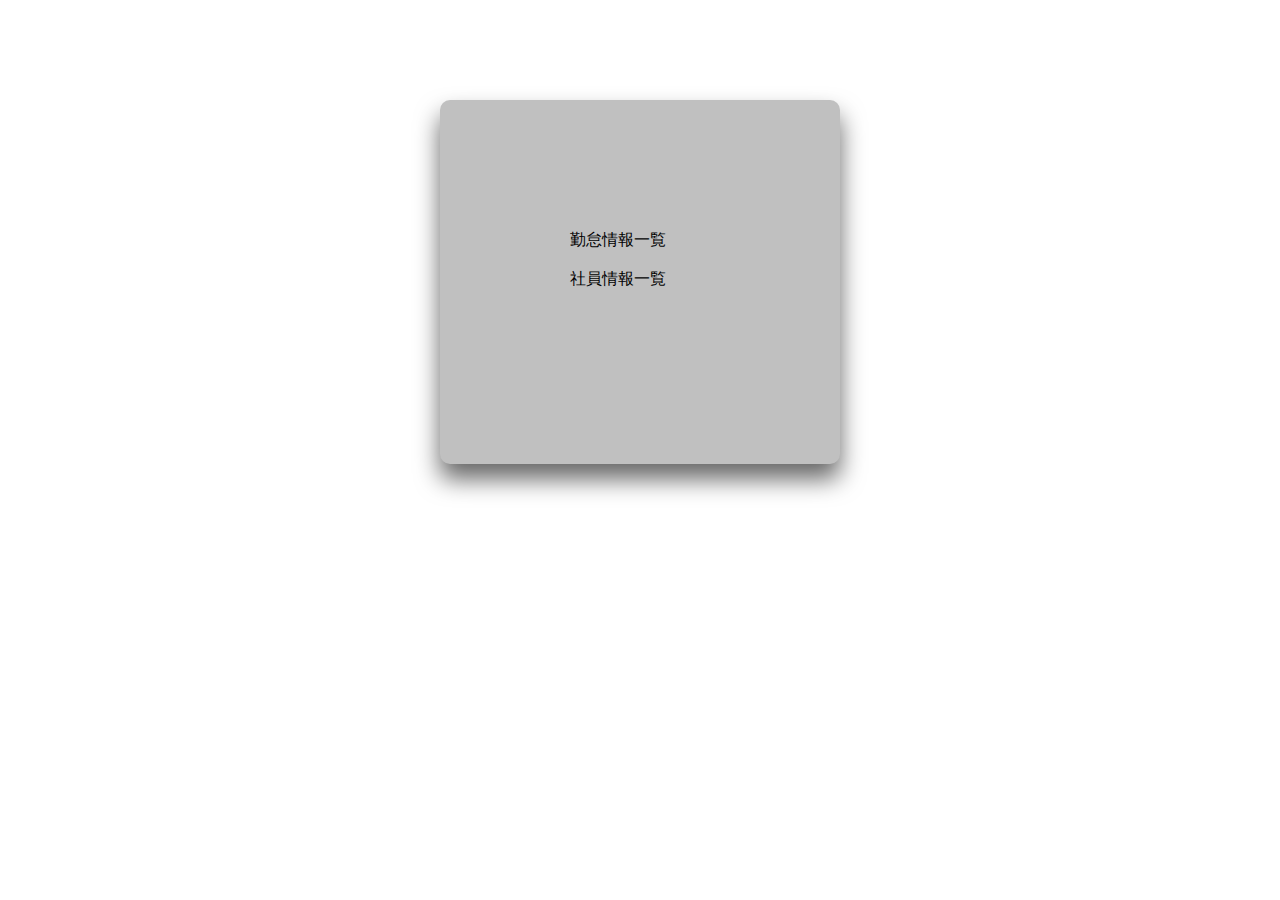
<file: 03-製造/99_一時/login_wen/target/classes/index.html>
<html lang="en" xmlns:th="http://www.thymeleaf.org">
 
<head>
    <meta charset="UTF-8" xmlns:th="http://www.thymeleaf.org">
    <meta name="viewport" content="width=device-width, initial-scale=1.0">
    <title>Document</title>
    <style type="text/css">
    
    	body { background-image:url('https://gimg2.baidu.com/image_search/src=http%3A%2F%2Fimg-blog.csdnimg.cn%2Fimg_convert%2F76c8def3dc2958c8a0ba43542dcc5ae5.png&refer=http%3A%2F%2Fimg-blog.csdnimg.cn&app=2002&size=f9999,10000&q=a80&n=0&g=0n&fmt=auto?sec=1671001124&t=58d1b943cf5b5989ea1a9af3e4ffc2ec')}
    
	 .goto{ display:none 
	 
	 }
	
	   .loginBox {
            width: 400px;
            height: 364px;
            background-color:#C0C0C0;
            margin: 100px auto;
            border-radius: 10px;
            box-shadow: 0 15px 25px 0 rgba(0, 0, 0, .6);
            padding: 130px;
            box-sizing: border-box;
        }
		 a{
		size :20;
		margin: auto;
		}

	 </style>
	 
	 
</head>
 
<body>
    <div class="loginBox">
       <a class="" th:class="${display} ? 'goto' : '' " th:href="@{/user/勤怠情報一覧}">勤怠情報一覧</a>
	   <br/>
	   <br/>
	   <a  th:href="@{/user/社員情報一覧}">社員情報一覧</a>
    </div>

</html>
</file>
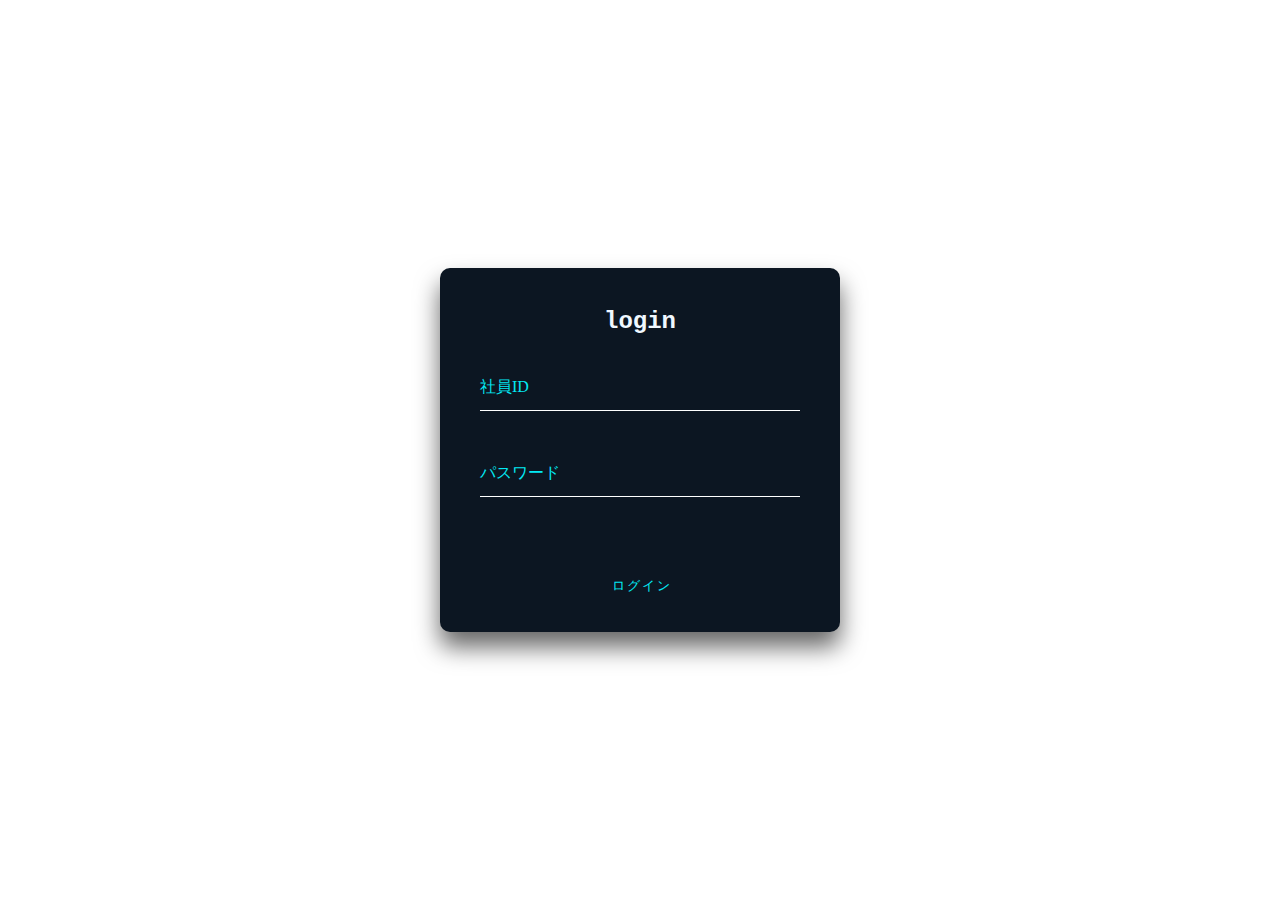
<file: 03-製造/99_一時/login_陳_崔_魏.html>
<!DOCTYPE html>
<html lang="en">
 
<head>
    <meta charset="UTF-8">
    <meta name="viewport" content="width=device-width, initial-scale=1.0">
    <title>Document</title>
    <style>
        * {
            margin: 0;
            padding: 0;
        }
 
        a {
            text-decoration: none;
        }
		
 
        input,
        button {
            background: transparent;
            border: 0;
            outline: none;
        }
 
        body {
            height: 100vh;
            background: linear-gradient(#141e30, #243b55);
			background:url("https://seopic.699pic.com/photo/50070/5456.jpg_wh1200.jpg");
            display: flex;
            justify-content: center;
            align-items: center;
            font-size: 16px;
            color: #03e9f4;
        }
 
        .loginBox {
            width: 400px;
            height: 364px;
            background-color: #0c1622;
            margin: 100px auto;
            border-radius: 10px;
            box-shadow: 0 15px 25px 0 rgba(0, 0, 0, .6);
            padding: 40px;
            box-sizing: border-box;
        }

 
        h2 {
            text-align: center;
            color: aliceblue;
            margin-bottom: 30px;
            font-family: 'Courier New', Courier, monospace;
        }
 
        .item {
            height: 45px;
            border-bottom: 1px solid #fff;
            margin-bottom: 40px;
            position: relative;
        }
 
        .item input {
            width: 100%;
            height: 100%;
            color: #fff;
            padding-top: 20px;
            box-sizing: border-box;
        }
 
        .item input:focus+label,
        .item input:valid+label {
            top: 0px;
            font-size: 2px;
        }
 
        .item label {
            position: absolute;
            left: 0;
            top: 12px;
            transition: all 0.5s linear;
        }
 
        .btn {
            padding: 10px 20px;
            margin-top: 30px;
            color: #03e9f4;
            position: relative;
            overflow: hidden;
            text-transform: uppercase;
            letter-spacing: 2px;
            left: 35%;
        }
 
        .btn:hover {
            border-radius: 5px;
            color: #fff;
            background: #03e9f4;
            box-shadow: 0 0 5px 0 #03e9f4,
                0 0 25px 0 #03e9f4,
                0 0 50px 0 #03e9f4,
                0 0 100px 0 #03e9f4;
            transition: all 1s linear;
        }
 
        .btn>span {
            position: absolute;
        }
 
        .btn>span:nth-child(1) {
            width: 100%;
            height: 2px;
            background: -webkit-linear-gradient(left, transparent, #03e9f4);
            left: -100%;
            top: 0px;
            animation: line1 1s linear infinite;
        }
 
        @keyframes line1 {
 
            50%,
            100% {
                left: 100%;
            }
        }
 
        .btn>span:nth-child(2) {
            width: 2px;
            height: 100%;
            background: -webkit-linear-gradient(top, transparent, #03e9f4);
            right: 0px;
            top: -100%;
            animation: line2 1s 0.25s linear infinite;
        }
 
        @keyframes line2 {
 
            50%,
            100% {
                top: 100%;
            }
        }
 
        .btn>span:nth-child(3) {
            width: 100%;
            height: 2px;
            background: -webkit-linear-gradient(left, #03e9f4, transparent);
            left: 100%;
            bottom: 0px;
            animation: line3 1s 0.75s linear infinite;
        }
 
        @keyframes line3 {
 
            50%,
            100% {
                left: -100%;
            }
        }
 
        .btn>span:nth-child(4) {
            width: 2px;
            height: 100%;
            background: -webkit-linear-gradient(top, transparent, #03e9f4);
            left: 0px;
            top: 100%;
            animation: line4 1s 1s linear infinite;
        }
 
        @keyframes line4 {
 
            50%,
            100% {
                top: -100%;
            }
        }
    </style>
</head>
 
<body>
    <div class="loginBox">
        <h2>login</h2>
        <form action="">
            <div class="item">
                <input type="text" required>
                <label for="">社員ID</label>
            </div>
            <div class="item">
                <input type="password" required>
                <label for="">パスワード</label>
            </div>
			
		
			 
            <button class="btn">ログイン
                <span></span>
                <span></span>
                <span></span>
                <span></span>
            </button>
        </form>
    </div>
</body>
</html>
</file>
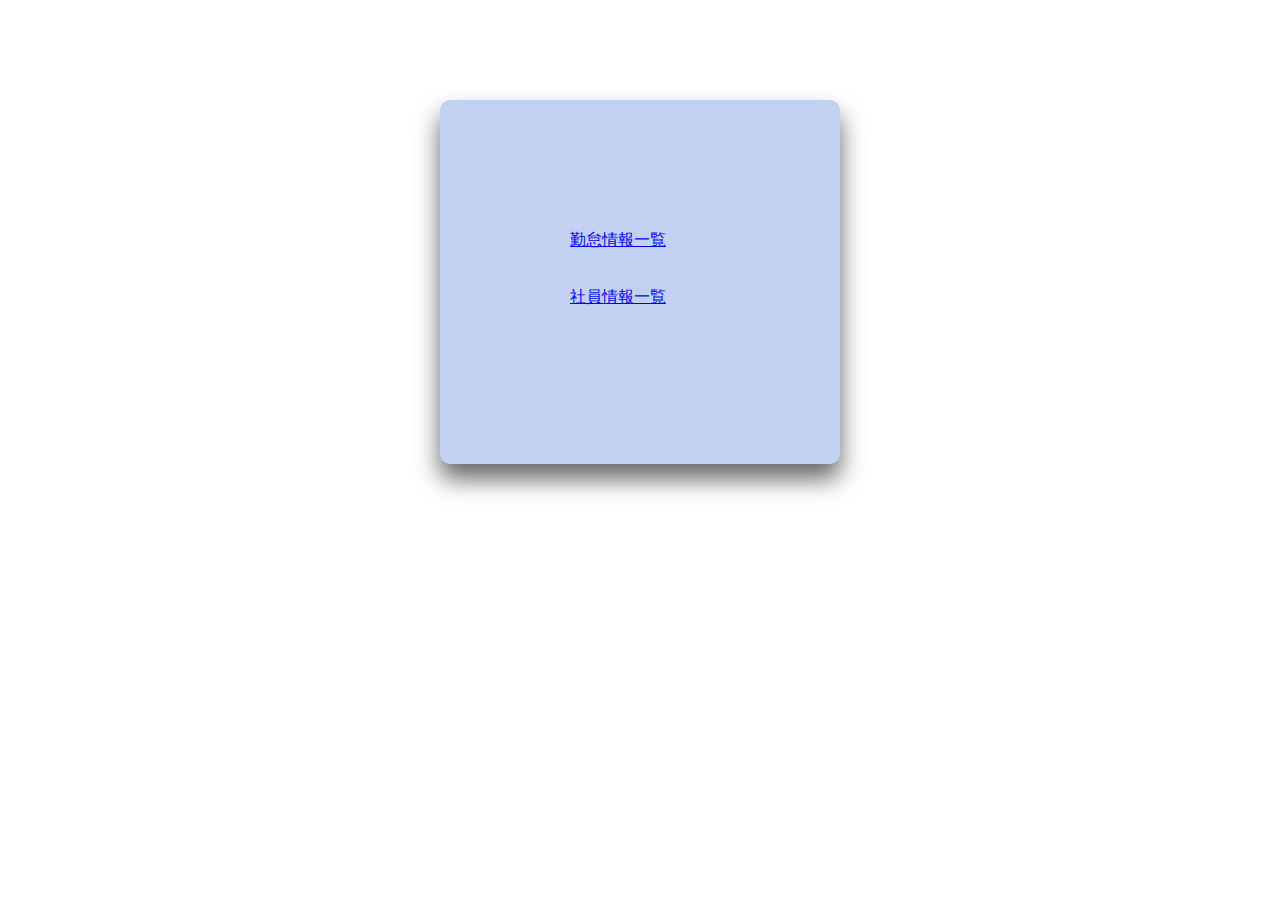
<file: 03-製造/99_一時/メニュー_陳_崔_魏.html>
<html lang="en">
 
<head>
    <meta charset="UTF-8">
    <meta name="viewport" content="width=device-width, initial-scale=1.0">
    <title>Document</title>
    <style type="text/css">
	body { background-image:url('https://gimg2.baidu.com/image_search/src=http%3A%2F%2Fimg-blog.csdnimg.cn%2Fimg_convert%2F76c8def3dc2958c8a0ba43542dcc5ae5.png&refer=http%3A%2F%2Fimg-blog.csdnimg.cn&app=2002&size=f9999,10000&q=a80&n=0&g=0n&fmt=auto?sec=1671001124&t=58d1b943cf5b5989ea1a9af3e4ffc2ec')}
	
	 .goto{display:block
	 
	 }
	
	   .loginBox {
            width: 400px;
            height: 364px;
            background-color:c2d1f1;
            margin: 100px auto;
            border-radius: 10px;
            box-shadow: 0 15px 25px 0 rgba(0, 0, 0, .6);
            padding: 130px;
            box-sizing: border-box;
        }
		 a{
		size :20;
		margin: auto;
		}
	 </style>
	 
	 
</head>
 
<body>
    <div class="loginBox">
       <a class="goto" href="#">勤怠情報一覧</a>
	   <br/>
	   <br/>
	   <a href="#">社員情報一覧</a>
    </div>

</html>
</file>
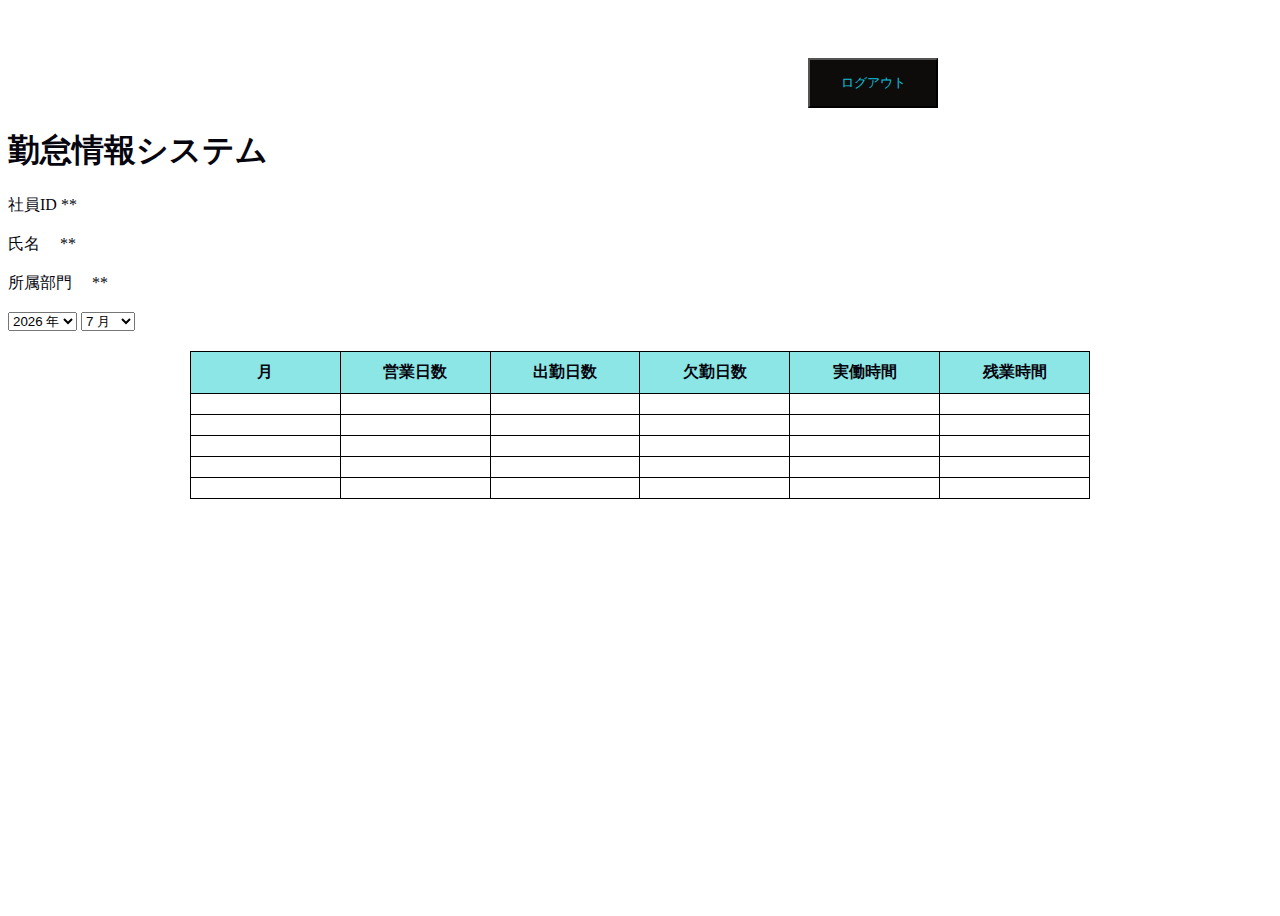
<file: 03-製造/99_一時/勤怠情報一覧_陳_崔_魏.html>
<!DOCTYPE html>
<!-- saved from url=(0050)file:///C:/Users/Wen/.vscode/extensions/1HTML.html -->
<html lang="en"><head><meta http-equiv="Content-Type" content="text/html; charset=UTF-8">
    
    <meta http-equiv="X-UA-Compatible" content="IE=edge">
    <meta name="viewport" content="width=device-width, initial-scale=1.0">
    <title _msthash="149916" _msttexthash="4599868">勤怠情報一覧.</title>
  
		<style>

      button{
        background-color: #0e0b0b; 
        margin-top: 50px;
        margin-left: 800px;
        color: #0dc1dd;
        width:130px;
        height: 50px;

      }
      .btn:hover {
            border-radius: 5px;
            color: #fff;
            background: #d8dddd;
            box-shadow: 0 0 5px 0 rgb(199, 199, 207),
                0 0 25px 0 #10e9e9,
                0 0 50px 0 #13b8b8,
                0 0 100px 0 #18d4d4;
            transition: all 1s linear;
        }
      body {
            height: 100vh;
            background: linear-gradient(#8e9dbd, #d6d6d8);

            align-items: center;
            font-size: 16px;
            color: #07060f;
            background-image:url('https://img2.baidu.com/it/u=1115813146,1264347530&fm=253&fmt=auto&app=138&f=JPEG?w=626&h=500');
        }
 
	  table{
				width: 900px;
				margin: auto;
				border: black 1px  solid;
				border-spacing: 0px;
				border-collapse: collapse;
                margin-top: 20px;
				 table-layout:fixed;
				
			}
 
			th{
                background: #8ce6e6;
               
				border: black 1px  solid;
				
			}
			td{
				border: black 1px  solid;
                overflow:hidden;
				 text-overflow:ellipsis;
			}
			
		</style>


 </head>
 <body>
        <div>
          <button class="btn" type="submit" value="Submit" action="#">ログアウト</button>
        </div>
      <h1 _msthash="135720" _msttexthash="18440162">勤怠情報システム</h1>

          <span>社員ID</span>  <span>**</span> <br><br>
         <span>氏名　</span>  <span>**</span>  <br><br>
         <span>所属部門　</body>   <span>**</span> <br><br>
		 
    <form name="reg_testdate">
      <select name="YYYY" onchange="YYYYDD(this.value)">
        <option value=""></option>
      </select>
      <select name="MM" onchange="MMDD(this.value)">
        <option value=""></option>
      </select>
    </form>
<script language="JavaScript">  
  function YYYYMMDDstart()   
  {   
          MonHead = [31, 28, 31, 30, 31, 30, 31, 31, 30, 31, 30, 31];   
   
         
          var y  = new Date().getFullYear();   
          for (var i = (y-50); i < (y+5); i++) 
                  document.reg_testdate.YYYY.options.add(new Option(" "+ i +" 年", i));   
   
          
          for (var i = 1; i < 13; i++)   
                  document.reg_testdate.MM.options.add(new Option(" " + i + " 月", i));   
   
          document.reg_testdate.YYYY.value = y;   
          document.reg_testdate.MM.value = new Date().getMonth() + 1;   
          var n = MonHead[new Date().getMonth()];   
          if (new Date().getMonth() ==1 && IsPinYear(YYYYvalue)) n++;   
               writeDay(n);
          document.reg_testdate.DD.value = new Date().getDate();   
  }   
  if(document.attachEvent)   
      window.attachEvent("onload", YYYYMMDDstart);   
  else   
      window.addEventListener('load', YYYYMMDDstart, false);   
  function YYYYDD(str)
  {   
          var MMvalue = document.reg_testdate.MM.options[document.reg_testdate.MM.selectedIndex].value;   
          if (MMvalue == ""){ var e = document.reg_testdate.DD; optionsClear(e); return;}   
          var n = MonHead[MMvalue - 1];   
          if (MMvalue ==2 && IsPinYear(str)) n++;   
               writeDay(n)   
  }   
  function MMDD(str)  
  {   
       var YYYYvalue = document.reg_testdate.YYYY.options[document.reg_testdate.YYYY.selectedIndex].value;   
       if (YYYYvalue == ""){ var e = document.reg_testdate.DD; optionsClear(e); return;}   
       var n = MonHead[str - 1];   
       if (str ==2 && IsPinYear(YYYYvalue)) n++;   
      writeDay(n)   
  }   

  function IsPinYear(year)
  {     return(0 == year%4 && (year%100 !=0 || year%400 == 0));}   
  function optionsClear(e)   
  {   
       e.options.length = 1;   
  }   
  //--></script>

      <div>
        <table border="1" cellspacing="0" cellpadding="10" width="2">
        
        <tr align="center" >
            <th>月</th>
            <th>営業日数</th>
            <th>出勤日数</th>
            <th>欠勤日数</th>
            <th>実働時間</th>
            <th>残業時間</th>

          </tr>
          <tr>
            <td></td>
            <td></td>
            <td></td>
            <td></td>
            <td></td>
            <td></td>
          </tr>
          <tr>
            <td></td>
            <td></td>
            <td></td>
            <td></td>
            <td></td>
            <td></td>
          </tr>
          <tr>
            <td></td>
            <td></td>
            <td></td>
            <td></td>
            <td></td>
            <td></td>
          </tr>
          <tr>
            <td></td>
            <td></td>
            <td></td>
            <td></td>
            <td></td>
            <td></td>
          </tr>
          <tr>
            <td></td>
            <td></td>
            <td></td>
            <td></td>
            <td></td>
            <td></td>
          </tr>
      
 
     </table>
</div>
</body>
</html>
</file>
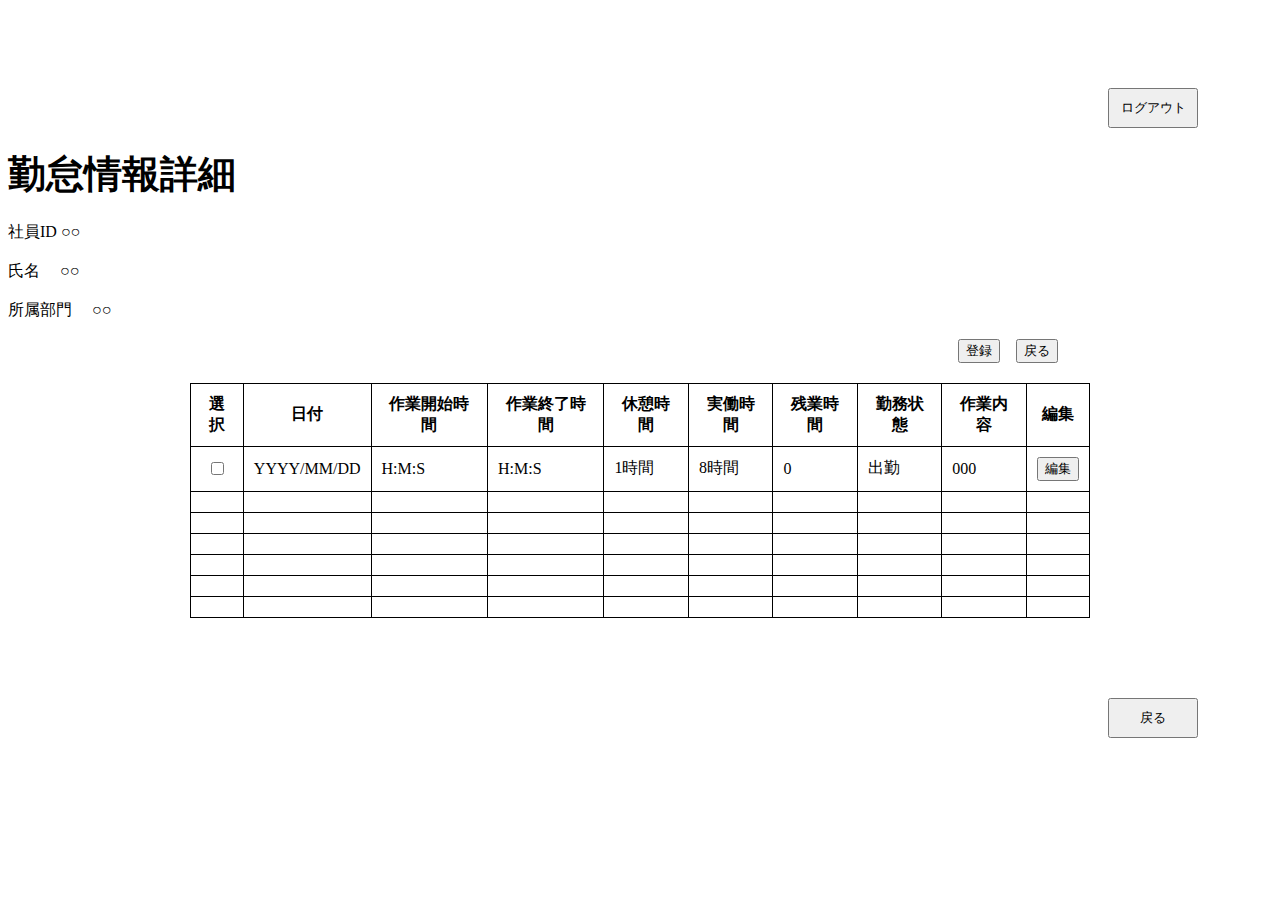
<file: 03-製造/99_一時/勤怠情報詳細_崔.html>
<!DOCTYPE html>
<html lang="en">
<head>
    <meta charset="UTF-8">
    <meta http-equiv="X-UA-Compatible" content="IE=edge">
    <meta name="viewport" content="width=device-width, initial-scale=1.0">
    <title>test</title>
</head>
<body>
  
		<style>

      button{ 
        margin-top: 80px;
        margin-left: 1100px;
        width:90px;
        height: 40px;

      }.btn2{
      
       margin-left: 950px;
      
	  
	  }	  .btn3{

	     margin-top: -300px;
     
	  
	  }

      .btn:hover {
            border-radius: 5px;
            color: rgb(255, 255, 255);
            transition: all 1s linear;
        }
      body {
            height: 100vh;
            align-items: center;
            font-size: 16px;
            background-image:url('https://desk-fd.zol-img.com.cn/t_s960x600c5/g5/M00/02/02/ChMkJ1bKxY-IWdmFABC103FTno8AALHXwJGczQAELXr812.jpg');
        }
 
			table{
				width: 900px;
				margin: auto;
				border: black 1px  solid;
				border-spacing: 0px;
				border-collapse: collapse;
        margin-top: 20px;
				
			}
 
			th{
				border: black 1px  solid;
			}
			td{
				border: black 1px  solid;
			}
			
		</style>


 </head>
 <body>
    
          <button type="submit" value="Submit">ログアウト</button>
      
      <h1>
       <big>勤怠情報詳細</big>
      </h1>

          <span>社員ID</span>  <span>○○</span> <br><br>
         <span>氏名　</span>  <span>○○</span>  <br><br>
         <span>所属部門　</body>   <span>○○</span> <br><br>
  <span> <input class="btn2" type="submit" value="登録"></input>&nbsp;&nbsp;&nbsp;&nbsp<input  class="btn3"type="button" value="戻る"></input></span>
		 
      <div>
      
        <table border="1" cellspacing="0" cellpadding="10" width="2">
        
          <tbody><tr align="center">
            <th>選択</th>
            <th>日付</th>
            <th>作業開始時間</th>
            <th>作業終了時間</th>
            <th>休憩時間</th>
            <th>実働時間</th>
            <th>残業時間</th>
            <th>勤務状態</th>
            <th>作業内容</th>
            <th>編集</th>
            
          </tr>
          <tr>
            <td><center><input type="checkbox"></center></td>
            <td>YYYY/MM/DD</td>
            <td>H:M:S</td>
            <td>H:M:S</td>
            <td>1時間</td>
            <td>8時間</td>
            <td>0</td>
            <td>出勤</td>
            <td>000</td>
            <td><input type="button" value="編集"></input></td>
          </tr>
          <tr>
            <td></td>
            <td></td>
            <td></td>
            <td></td>
            <td></td>
            <td></td>
            <td></td>
            <td></td>
            <td></td>
            <td></td>
          </tr>
          <tr>
            <td></td>
            <td></td>
            <td></td>
            <td></td>
            <td></td>
            <td></td>
            <td></td>
            <td></td>
            <td></td>
            <td></td>
          </tr>
          <tr>
            <td></td>
            <td></td>
            <td></td>
            <td></td>
            <td></td>
            <td></td>
            <td></td>
            <td></td>
            <td></td>
            <td></td>
          </tr>
          <tr>
            <td></td>
            <td></td>
            <td></td>
            <td></td>
            <td></td>
            <td></td>
            <td></td>
            <td></td>
            <td></td>
            <td></td>
          </tr>
          <tr>
            <td></td>
            <td></td>
            <td></td>
            <td></td>
            <td></td>
            <td></td>
            <td></td>
            <td></td>
            <td></td>
            <td></td>
          </tr>
          <tr>
            <td></td>
            <td></td>
            <td></td>
            <td></td>
            <td></td>
            <td></td>
            <td></td>
            <td></td>
            <td></td>
            <td></td>
          </tr>

          
      
 </tbody></table></div></span></body></html>
</body><button type="submit" value="Submit">戻る</button>
</html>
</file>
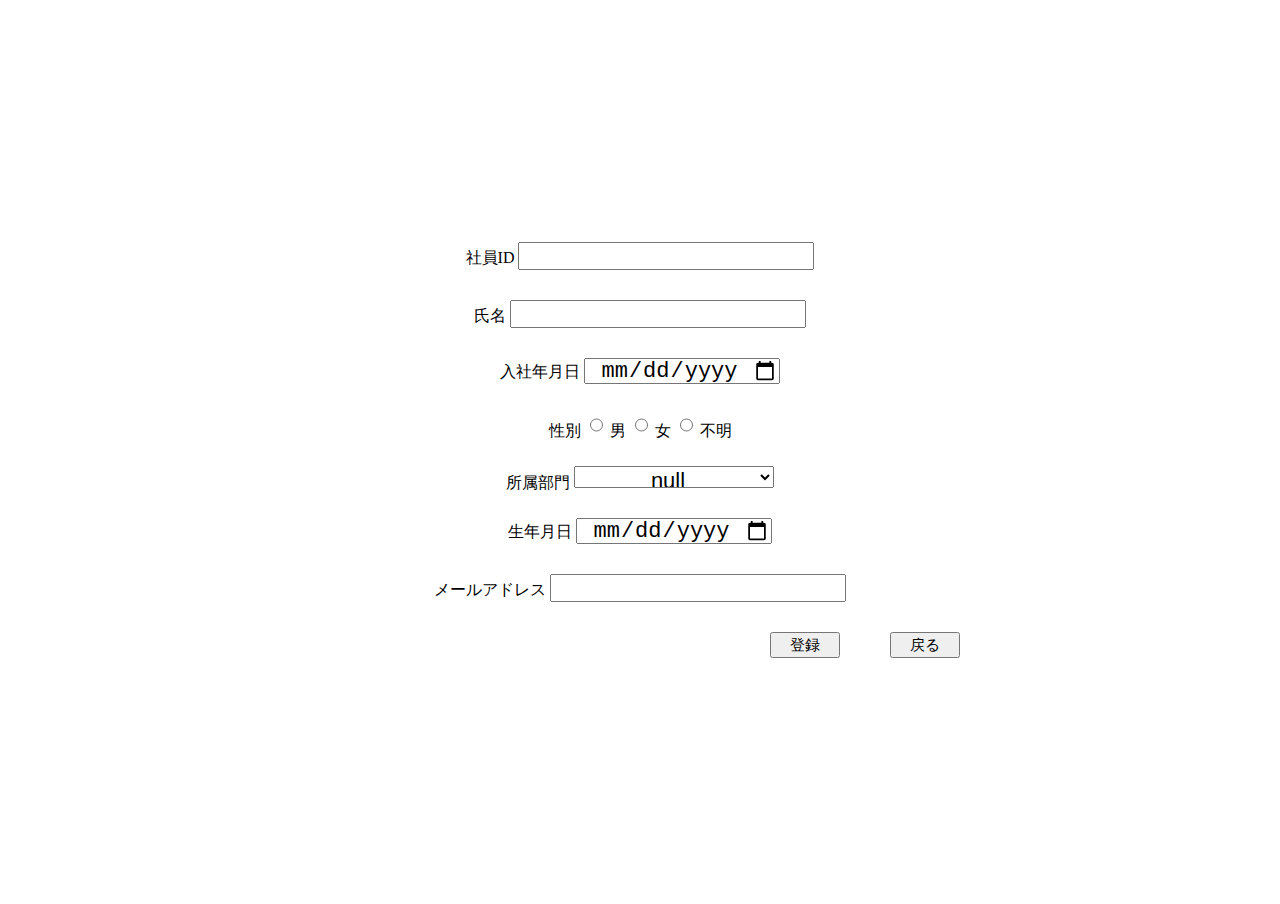
<file: 03-製造/99_一時/基本情報登録_張.html>
<!DOCTYPE html>
<html>
<head>
<meta charset="UTF-8">
<title>基本情報登録</title>

</head>
<link href="基本情報登録_張.css" rel="stylesheet" type="text/css" />

<body>
<div class="main">
<form action="">

<label>社員ID</label>
<input type="text" id="empolyee_id" name="employee_id">  <br>


<label>氏名</label>
<input type="text" id="empolyee_name" name="employee_name" maxlength=20;> <br>
<label>入社年月日</label>
<input type="date" id="nyusha_date" name="nyusha_date" "> <br>
<label>性別</label>
 <input type="radio" id="sex1" name="sex" value="male">
  <label for="sex1">男</label>
   <input type="radio" id="sex2" name="sex" value="female">
  <label for="sex2">女</label>
     <input type="radio" id="sex3" name="sex" value="unknown">
  <label for="sex3">不明</label><br>
  <label>所属部門</label>
   <select name="dept" id="dept">
    <option value="">null</option>
    <option value="a">a</option>
    <option value="b">b</option>
    <option value="c">c</option>
    <option value="d">d</option>
  </select><br>
  <label>生年月日</label>
<input type="date" id="DOB" name="DOB" > <br>
   <label>メールアドレス</label>
  <input  type="email" id="email" name="email" maxlength=50;> <br>
   
   <input type="submit" id="submit" value="登録"><input type="submit" id="return" value="戻る">
</form>
</div>
<div class="error">
<form>
<label></label>

</form>
</div>
</body>
</html>
</file>
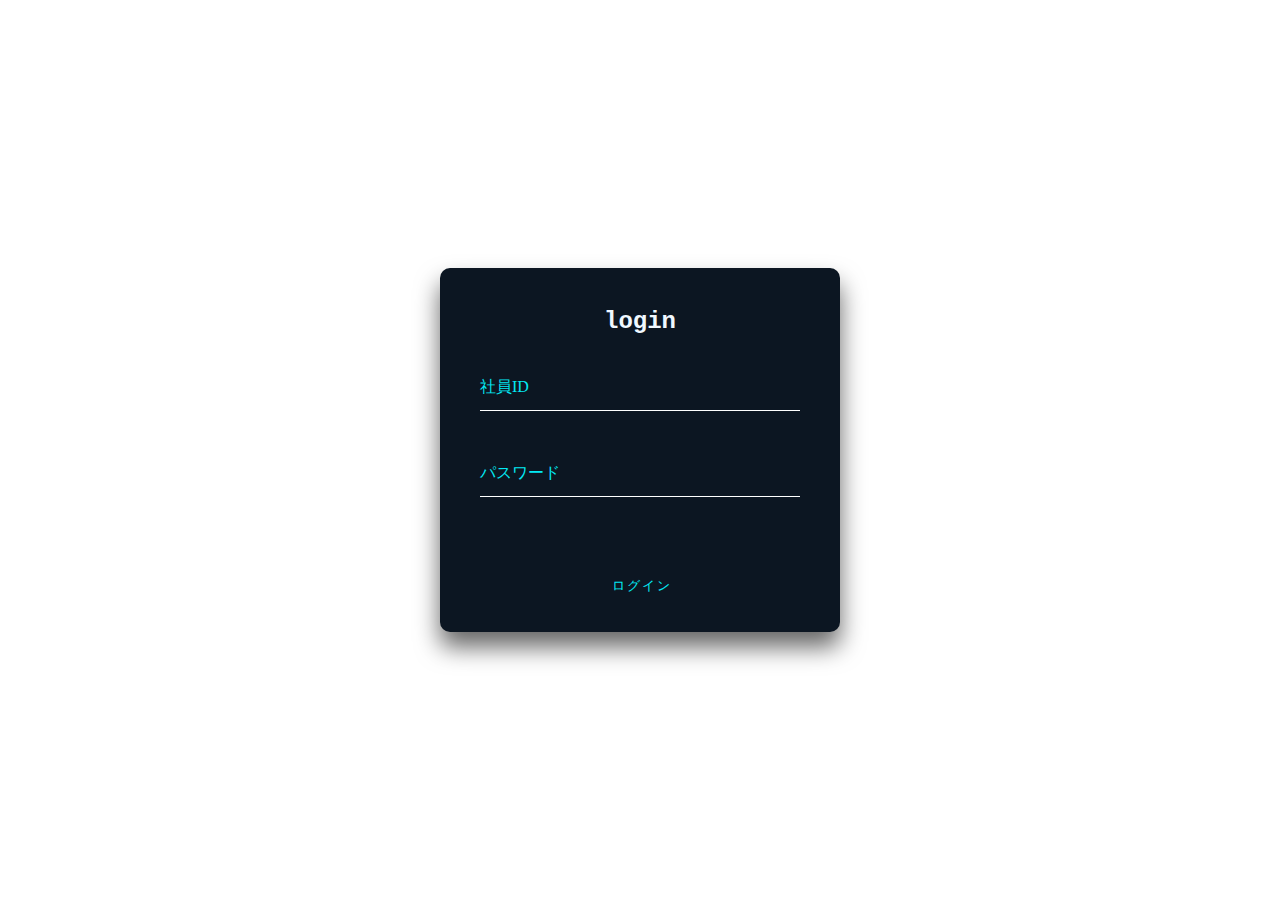
<file: 03-製造/99_一時/login_wen/target/classes/login.html>
<!DOCTYPE html>
<html lang="en"  xmlns:th="http://www.thymeleaf.org">
 
<head>
    <meta charset="UTF-8">
    <meta name="viewport" content="width=device-width, initial-scale=1.0">
    <title>Document</title>
    <style>
        * {
            margin: 0;
            padding: 0;
        }
 
        a {
            text-decoration: none;
        }
		
 
        input,
        button {
            background: transparent;
            border: 0;
            outline: none;
        }
 
        body {
            height: 100vh;
            background: linear-gradient(#141e30, #243b55);
			background:url("https://seopic.699pic.com/photo/50070/5456.jpg_wh1200.jpg");
            display: flex;
            justify-content: center;
            align-items: center;
            font-size: 16px;
            color: #03e9f4;
        }
 
        .loginBox {
            width: 400px;
            height: 364px;
            background-color: #0c1622;
            margin: 100px auto;
            border-radius: 10px;
            box-shadow: 0 15px 25px 0 rgba(0, 0, 0, .6);
            padding: 40px;
            box-sizing: border-box;
        }

 
        h2 {
            text-align: center;
            color: aliceblue;
            margin-bottom: 30px;
            font-family: 'Courier New', Courier, monospace;
        }
 
        .item {
            height: 45px;
            border-bottom: 1px solid #fff;
            margin-bottom: 40px;
            position: relative;
        }
 
        .item input {
            width: 100%;
            height: 100%;
            color: #fff;
            padding-top: 20px;
            box-sizing: border-box;
        }
 
        .item input:focus+label,
        .item input:valid+label {
            top: 0px;
            font-size: 2px;
        }
 
        .item label {
            position: absolute;
            left: 0;
            top: 12px;
            transition: all 0.5s linear;
        }
 
        .btn {
            padding: 10px 20px;
            margin-top: 30px;
            color: #03e9f4;
            position: relative;
            overflow: hidden;
            text-transform: uppercase;
            letter-spacing: 2px;
            left: 35%;
        }
 
        .btn:hover {
            border-radius: 5px;
            color: #fff;
            background: #03e9f4;
            box-shadow: 0 0 5px 0 #03e9f4,
                0 0 25px 0 #03e9f4,
                0 0 50px 0 #03e9f4,
                0 0 100px 0 #03e9f4;
            transition: all 1s linear;
        }
 
        .btn>span {
            position: absolute;
        }
 
        .btn>span:nth-child(1) {
            width: 100%;
            height: 2px;
            background: -webkit-linear-gradient(left, transparent, #03e9f4);
            left: -100%;
            top: 0px;
            animation: line1 1s linear infinite;
        }
 
        @keyframes line1 {
 
            50%,
            100% {
                left: 100%;
            }
        }
 
        .btn>span:nth-child(2) {
            width: 2px;
            height: 100%;
            background: -webkit-linear-gradient(top, transparent, #03e9f4);
            right: 0px;
            top: -100%;
            animation: line2 1s 0.25s linear infinite;
        }
 
        @keyframes line2 {
 
            50%,
            100% {
                top: 100%;
            }
        }
 
        .btn>span:nth-child(3) {
            width: 100%;
            height: 2px;
            background: -webkit-linear-gradient(left, #03e9f4, transparent);
            left: 100%;
            bottom: 0px;
            animation: line3 1s 0.75s linear infinite;
        }
 
        @keyframes line3 {
 
            50%,
            100% {
                left: -100%;
            }
        }
 
        .btn>span:nth-child(4) {
            width: 2px;
            height: 100%;
            background: -webkit-linear-gradient(top, transparent, #03e9f4);
            left: 0px;
            top: 100%;
            animation: line4 1s 1s linear infinite;
        }
 
        @keyframes line4 {
 
            50%,
            100% {
                top: -100%;
            }
        }
    </style>
</head>
 
<body>
    <div class="loginBox">
        <h2>login</h2>
        <form  th:action="@{/user/login}" method="post">
            <div class="item">
                <input type="text" value="" name="id" required>
                <label for="">社員ID</label>
            </div>
            <div class="item">
                <input type="password" value="" name="password" required>
                <label for="">パスワード</label>
            </div>
			
		
			 
            <button class="btn">ログイン
                <span></span>
                <span></span>
                <span></span>
                <span></span>
            </button>
        </form>
    </div>
</body>
</html>
</file>
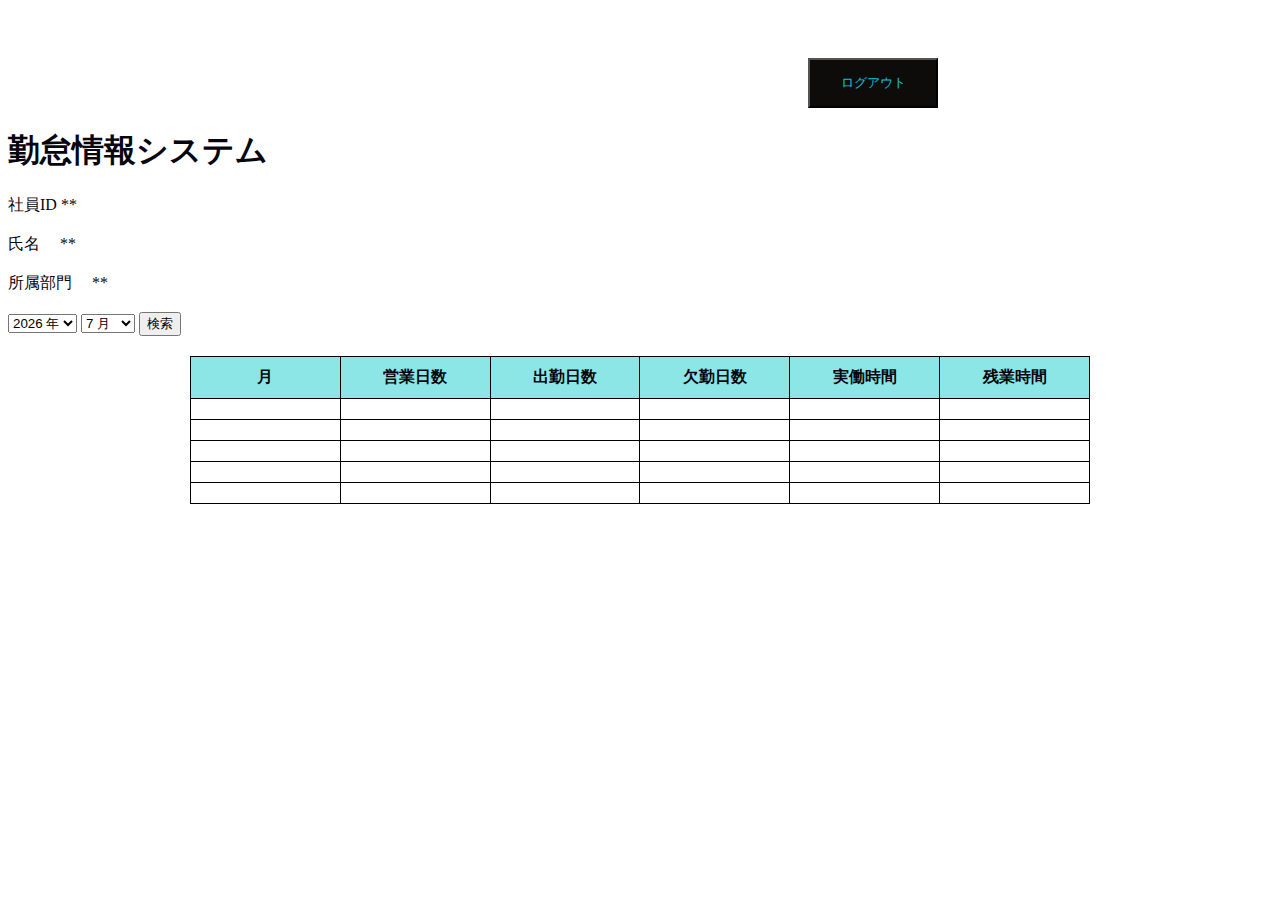
<file: 03-製造/99_一時/login_wen/target/classes/勤怠情報一覧.html>
<!DOCTYPE html>

<html lang="en" xmlns:th="http://www.thymeleaf.org">
<head><meta http-equiv="Content-Type" content="text/html; charset=UTF-8">
    
    <meta http-equiv="X-UA-Compatible" content="IE=edge">
    <meta name="viewport" content="width=device-width, initial-scale=1.0">
    <title _msthash="149916" _msttexthash="4599868">勤怠情報一覧.</title>
  
		<style>

      .btn{
        background-color: #0e0b0b; 
        margin-top: 50px;
        margin-left: 800px;
        color: #0dc1dd;
        width:130px;
        height: 50px;

      }
      .btn:hover {
            border-radius: 5px;
            color: #fff;
            background: #d8dddd;
            box-shadow: 0 0 5px 0 rgb(199, 199, 207),
                0 0 25px 0 #10e9e9,
                0 0 50px 0 #13b8b8,
                0 0 100px 0 #18d4d4;
            transition: all 1s linear;
        }
      body {
            height: 100vh;
            background: linear-gradient(#8e9dbd, #d6d6d8);

            align-items: center;
            font-size: 16px;
            color: #07060f;
            background-image:url('https://img2.baidu.com/it/u=1115813146,1264347530&fm=253&fmt=auto&app=138&f=JPEG?w=626&h=500');
        }
 
	  table{
				width: 900px;
				margin: auto;
				border: black 1px  solid;
				border-spacing: 0px;
				border-collapse: collapse;
                margin-top: 20px;
				 table-layout:fixed;
				
			}
 
			th{
                background: #8ce6e6;
               
				border: black 1px  solid;
				
			}
			td{
				border: black 1px  solid;
                overflow:hidden;
				 text-overflow:ellipsis;
			}
			
		</style>


 </head>
 <body>
        <div >
          <a  th:href="@{/user/login}">
          <button class="btn"  value="Submit" >ログアウト</button>
          </a>
        </div>
      <h1 >勤怠情報システム</h1>

          <span>社員ID</span>  <span>**</span> <br><br>
         <span>氏名　</span>  <span>**</span>  <br><br>
         <span>所属部門　</body>   <span>**</span> <br><br>
		 
    <form name="reg_testdate" th:action="@{/user/index}">
      <select name="YYYY" onchange="YYYYDD(this.value)">
        <option value=""></option>
      </select>
      <select name="MM" onchange="MMDD(this.value)">
        <option value=""></option>
      </select>
       <button  value="Submit" >検索</button>
    </form>
<script language="JavaScript">  
  function YYYYMMDDstart()   
  {   
          MonHead = [31, 28, 31, 30, 31, 30, 31, 31, 30, 31, 30, 31];   
   
         
          var y  = new Date().getFullYear();   
          for (var i = (y-50); i < (y+5); i++) 
                  document.reg_testdate.YYYY.options.add(new Option(" "+ i +" 年", i));   
   
          
          for (var i = 1; i < 13; i++)   
                  document.reg_testdate.MM.options.add(new Option(" " + i + " 月", i));   
   
          document.reg_testdate.YYYY.value = y;   
          document.reg_testdate.MM.value = new Date().getMonth() + 1;   
          var n = MonHead[new Date().getMonth()];   
          if (new Date().getMonth() ==1 && IsPinYear(YYYYvalue)) n++;   
               writeDay(n);
          document.reg_testdate.DD.value = new Date().getDate();   
  }   
  if(document.attachEvent)   
      window.attachEvent("onload", YYYYMMDDstart);   
  else   
      window.addEventListener('load', YYYYMMDDstart, false);   
  function YYYYDD(str)
  {   
          var MMvalue = document.reg_testdate.MM.options[document.reg_testdate.MM.selectedIndex].value;   
          if (MMvalue == ""){ var e = document.reg_testdate.DD; optionsClear(e); return;}   
          var n = MonHead[MMvalue - 1];   
          if (MMvalue ==2 && IsPinYear(str)) n++;   
               writeDay(n)   
  }   
  function MMDD(str)  
  {   
       var YYYYvalue = document.reg_testdate.YYYY.options[document.reg_testdate.YYYY.selectedIndex].value;   
       if (YYYYvalue == ""){ var e = document.reg_testdate.DD; optionsClear(e); return;}   
       var n = MonHead[str - 1];   
       if (str ==2 && IsPinYear(YYYYvalue)) n++;   
      writeDay(n)   
  }   

  function IsPinYear(year)
  {     return(0 == year%4 && (year%100 !=0 || year%400 == 0));}   
  function optionsClear(e)   
  {   
       e.options.length = 1;   
  }   
  //--></script>

      <div>
        <table border="1" cellspacing="0" cellpadding="10" width="2">
        
        <tr align="center" >
            <th>月</th>
            <th>営業日数</th>
            <th>出勤日数</th>
            <th>欠勤日数</th>
            <th>実働時間</th>
            <th>残業時間</th>

          </tr>
          <tr>
            <td></td>
            <td></td>
            <td></td>
            <td></td>
            <td></td>
            <td></td>
          </tr>
          <tr>
            <td></td>
            <td></td>
            <td></td>
            <td></td>
            <td></td>
            <td></td>
          </tr>
          <tr>
            <td></td>
            <td></td>
            <td></td>
            <td></td>
            <td></td>
            <td></td>
          </tr>
          <tr>
            <td></td>
            <td></td>
            <td></td>
            <td></td>
            <td></td>
            <td></td>
          </tr>
          <tr>
            <td></td>
            <td></td>
            <td></td>
            <td></td>
            <td></td>
            <td></td>
          </tr>
      
 
     </table>
</div>
</body>
</html>
</file>
<file: 03-製造/99_一時/基本情報登録_張.css>
@charset "UTF-8";
* {
  text-align: center;
  
	 
}
div.main {
margin: 50vh auto 0;
	transform: translateY(-50%);

 
}
.outer{
  height: 25px;
  text-align: center;
}

div.error {
	
  position:relative;

 
}
input {
	margin-top:15px;
	margin-bottom:15px;
	font-size:22px;
	height:22px;
}
#submit{
	position:relative;
	left:200px;
	font-size:15px;
	height:26px;
	width:70px;
}
#return{
	
	position:relative;
	left:250px;
	font-size:15px;
	height:26px;
	width:70px;
	
}
select{
	position:relative;
	margin-top:15px;
	margin-bottom:15px;
	font-size:22px;
	width:200px;
	height:22px;
}
</file>
